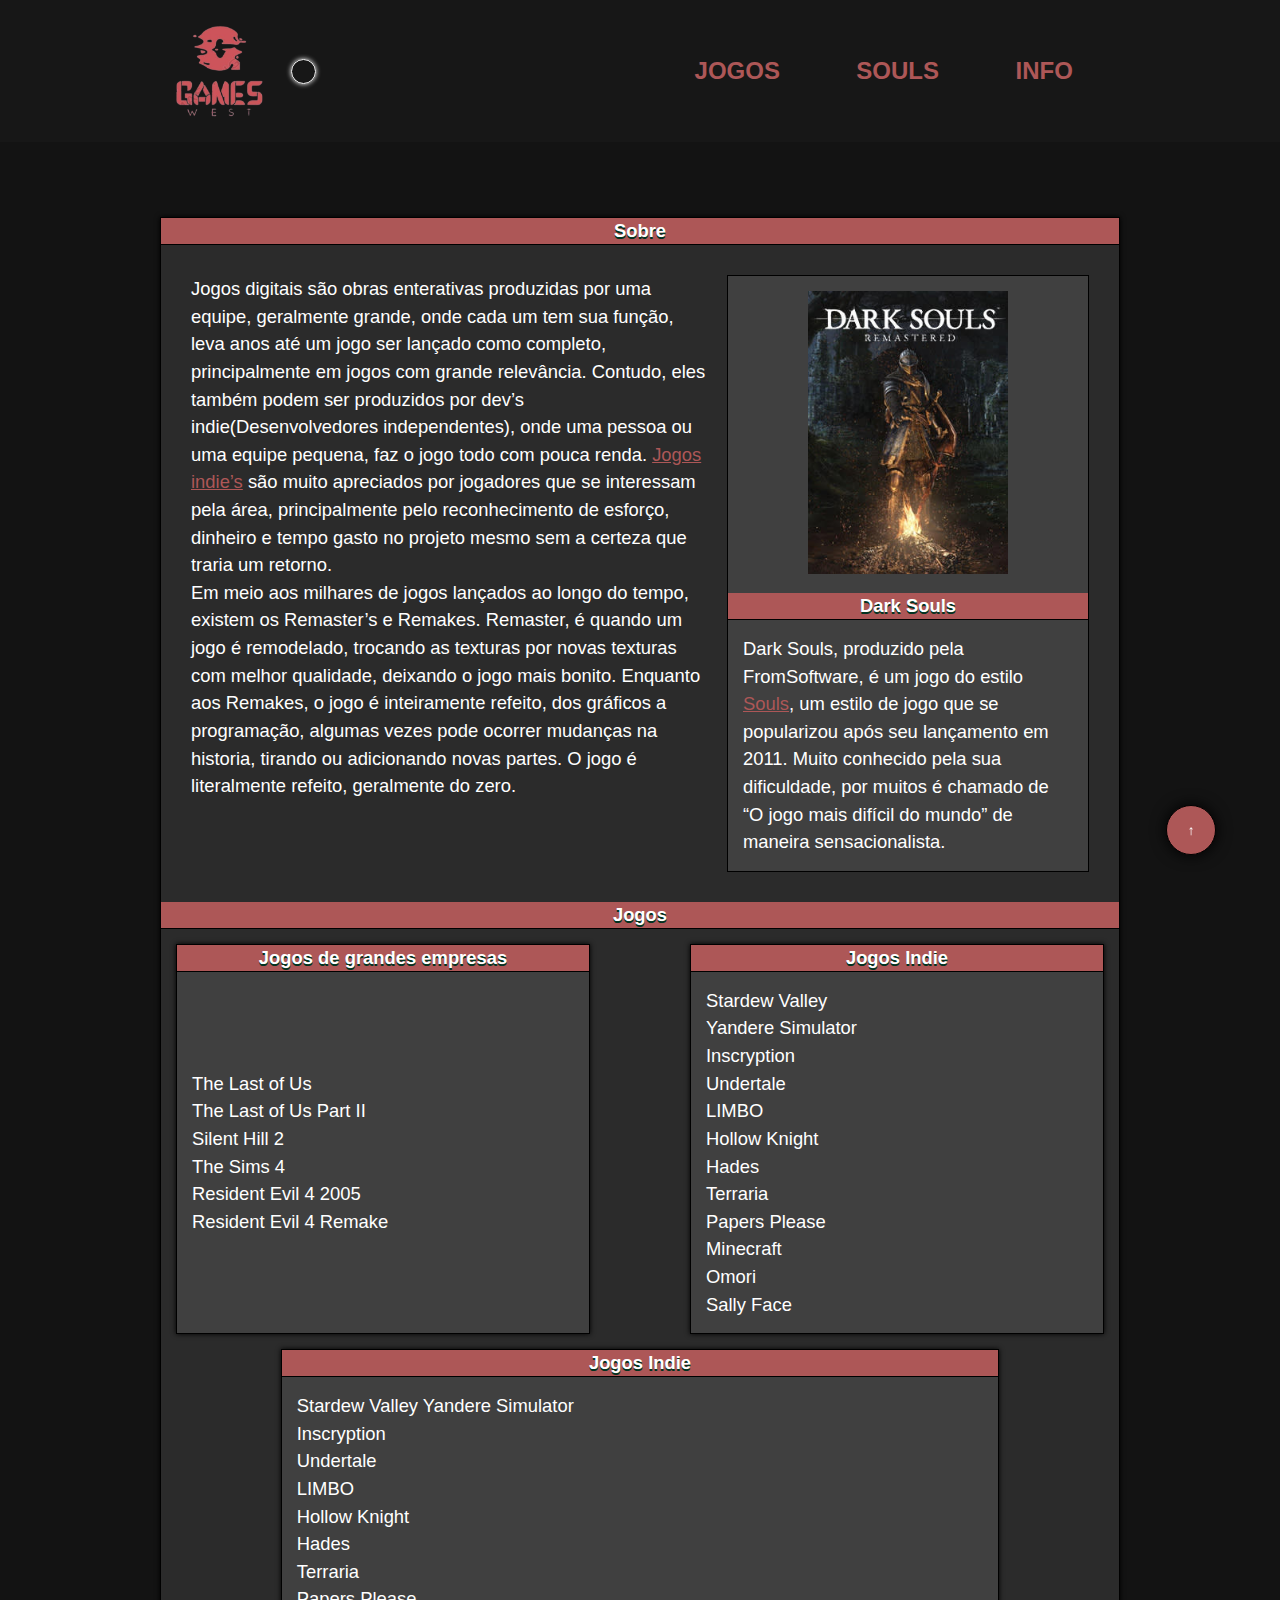
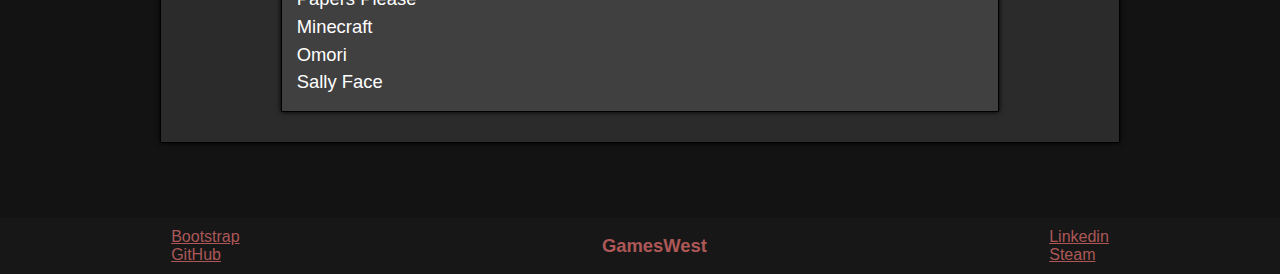
<file: ProjetoSenaiHtml/codigos/index.html>
<!DOCTYPE html>
<html lang="pt-BR">
<head>
    <meta charset="UTF-8">
    <meta name="viewport" content="
    width=devise.width, initial-scale=1.0">
    <link rel="stylesheet" href="design.css">
    <title>Games West</title>
    <link rel="shortcut icon" type="imagex/png" href="images/Logoico.ico">
</head>
<body class="fundo">
    <header id="cabecalho">
        <div class="container-logo">
            <div class="logo-imagem">
            <img src="images/Logo.png" width="100px">
            </div>
            <div class="logo-texto">
                <div class="tema" id="tema"></div>
            </div>
        </div>
        
        <div class="menu">
            <li><a href="jogos.html">Jogos</a></li>
            <li><a href="souls.html">Souls</a></li>
            <li><a href="info.html">Info</a></li>
        </div>

    </header>

    <a href="#cabecalho"><button class="btn" onblur="backToTop" id="btnTop">↑</button></a>

    <div class="kkj">
        
        <table class="fundotab"><tr><td>Sobre</td></tr></table>
        
        <div class="ladoalado">
            
            <div>
                
                <p>Jogos digitais são obras enterativas produzidas por uma equipe, geralmente grande, 
                    onde cada um tem sua função, leva anos até um jogo ser lançado como completo, 
                    principalmente em jogos com grande relevância. Contudo, eles também podem ser produzidos 
                    por dev’s indie(Desenvolvedores independentes), onde uma pessoa ou uma equipe pequena, 
                    faz o jogo todo com pouca renda. <a href="jogos.html#indie">Jogos indie’s</a> são muito apreciados por jogadores que se 
                    interessam pela área, principalmente pelo reconhecimento de esforço, dinheiro e tempo gasto 
                    no projeto mesmo sem a certeza que traria um retorno.</p>
                <p>Em meio aos milhares de jogos lançados ao longo do tempo, existem os Remaster’s e Remakes. 
                    Remaster, é quando um jogo é remodelado, trocando as texturas por novas texturas com melhor 
                    qualidade, deixando o jogo mais bonito. Enquanto aos Remakes, o jogo é inteiramente refeito, 
                    dos gráficos a programação, algumas vezes pode ocorrer mudanças na historia, tirando ou 
                    adicionando novas partes. O jogo é literalmente refeito, geralmente do zero.</p>
            
            </div>
            
            <div class="sideimg">
                
                <img class="imagem" src="images/DarkSoulsRemastered.jpg" alt="DarkSoulsRemastered" width="200px">
                
                <table class="fundotabimg"><tr><td>Dark Souls</td></tr></table>
                <p style="text-align: left; margin: 15px;">Dark Souls, produzido pela FromSoftware, é um jogo do estilo <a href="souls.html" title="Souls">Souls</a>, um estilo de jogo que se popularizou após seu lançamento em 2011. Muito conhecido pela sua dificuldade, por muitos é chamado de “O jogo mais difícil do mundo” de maneira sensacionalista.</p>
            </div>
        
        
        </div>

        <table class="fundotab"><tr><td>Jogos</td></tr></table>

        <div class="divflex">
            
            
                <div class="kkj" style="margin-top: 15px; margin-left: 15px;">

                
                    <table class="fundotab"><tr><td>Jogos de grandes empresas</td></tr></table>
                
                    <p style="margin: 15px;">
                        The Last of Us<br>
                        The Last of Us Part II<br>
                        Silent Hill 2<br>
                        The Sims 4<br>
                        Resident Evil 4 2005<br>
                        Resident Evil 4 Remake
                    </p>
                
            </div>

            <div class="espaco"></div>    

            <div class="kkj" style="margin-top: 15px; margin-right: 15px;">

                <table class="fundotab"><tr><td>Jogos Indie</td></tr></table>
                
                <p style="margin: 15px;">
                    Stardew Valley<br>
                    Yandere Simulator<br>
                    Inscryption<br>
                    Undertale<br>
                    LIMBO<br>
                    Hollow Knight<br>
                    Hades<br>
                    Terraria<br>
                    Papers Please<br>
                    Minecraft<br>
                    Omori<br>
                    Sally Face</p>
                
            </div>
        </div>

        <div class="kkj" style="margin-top: -15px;">
            <table class="fundotab"><tr><td>Jogos Indie</td></tr></table>
                
                <p style="margin: 15px;">Stardew Valley
                    Yandere Simulator<br>
                    Inscryption<br>
                    Undertale<br>
                    LIMBO<br>
                    Hollow Knight<br>
                    Hades<br>
                    Terraria<br>
                    Papers Please<br>
                    Minecraft<br>
                    Omori<br>
                    Sally Face</p>

        </div>

    </div>
    <footer>

        <div style="display: flex;flex-direction: column;">
            <a href="https://getbootstrap.com" target="_blank">Bootstrap</a>
            <a href="https://github.com/KanashiRisu"target="_blank">GitHub</a>
        </div>
        <div><p>GamesWest</p></div>
        <div style="display: flex;flex-direction: column;">
            <a href="#" target="_blank">Linkedin</a>
            <a href="https://www.google.com/url?sa=t&rct=j&q=&esrc=s&source=web&cd=&ved=2ahUKEwicnbzj4vyJAxXcr5UCHV19PSsQFnoECBoQAQ&url=https%3A%2F%2Fstore.steampowered.com%2F%3Fl%3Dportuguese&usg=AOvVaw12Sbjy_t224Df1c3RhqoL_&opi=89978449" target="_blank">Steam</a>
        </div>

    </footer>


<script src="scripts.js"></script>
</body>



</html>
</file>
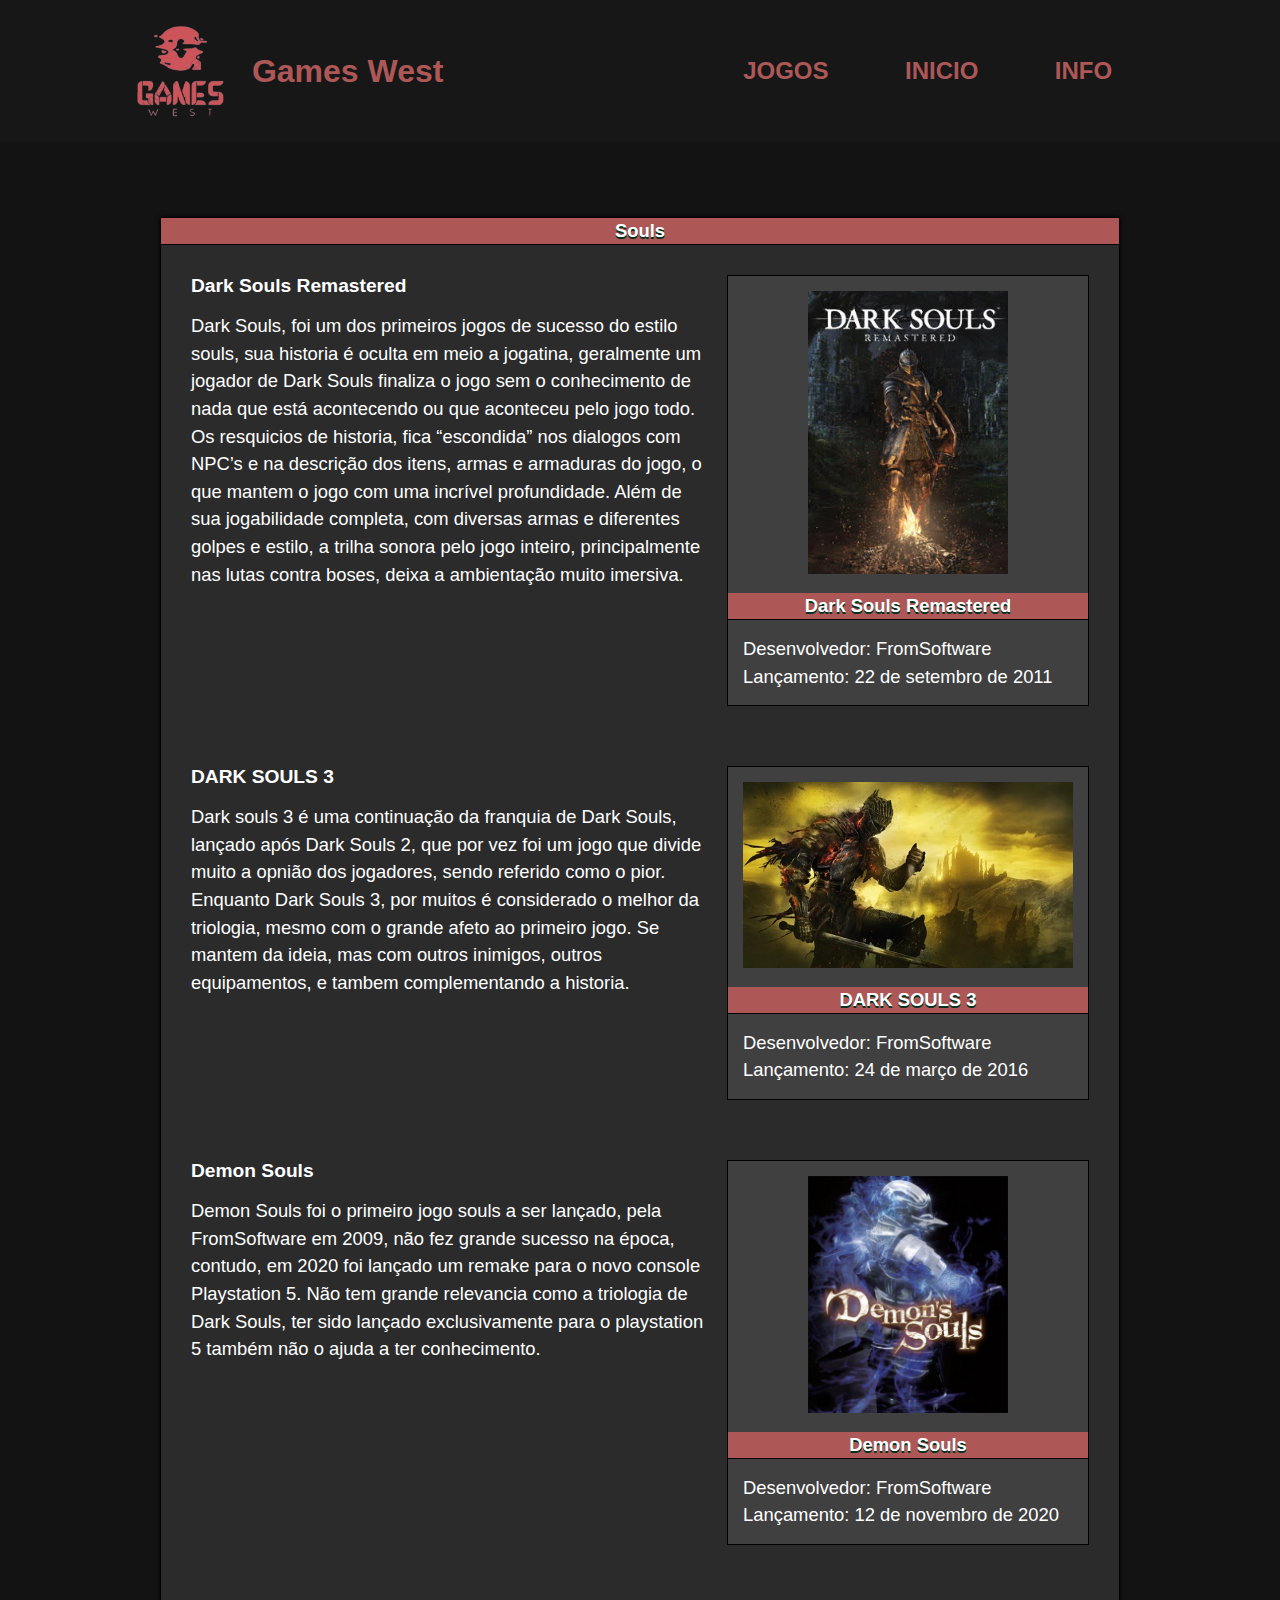
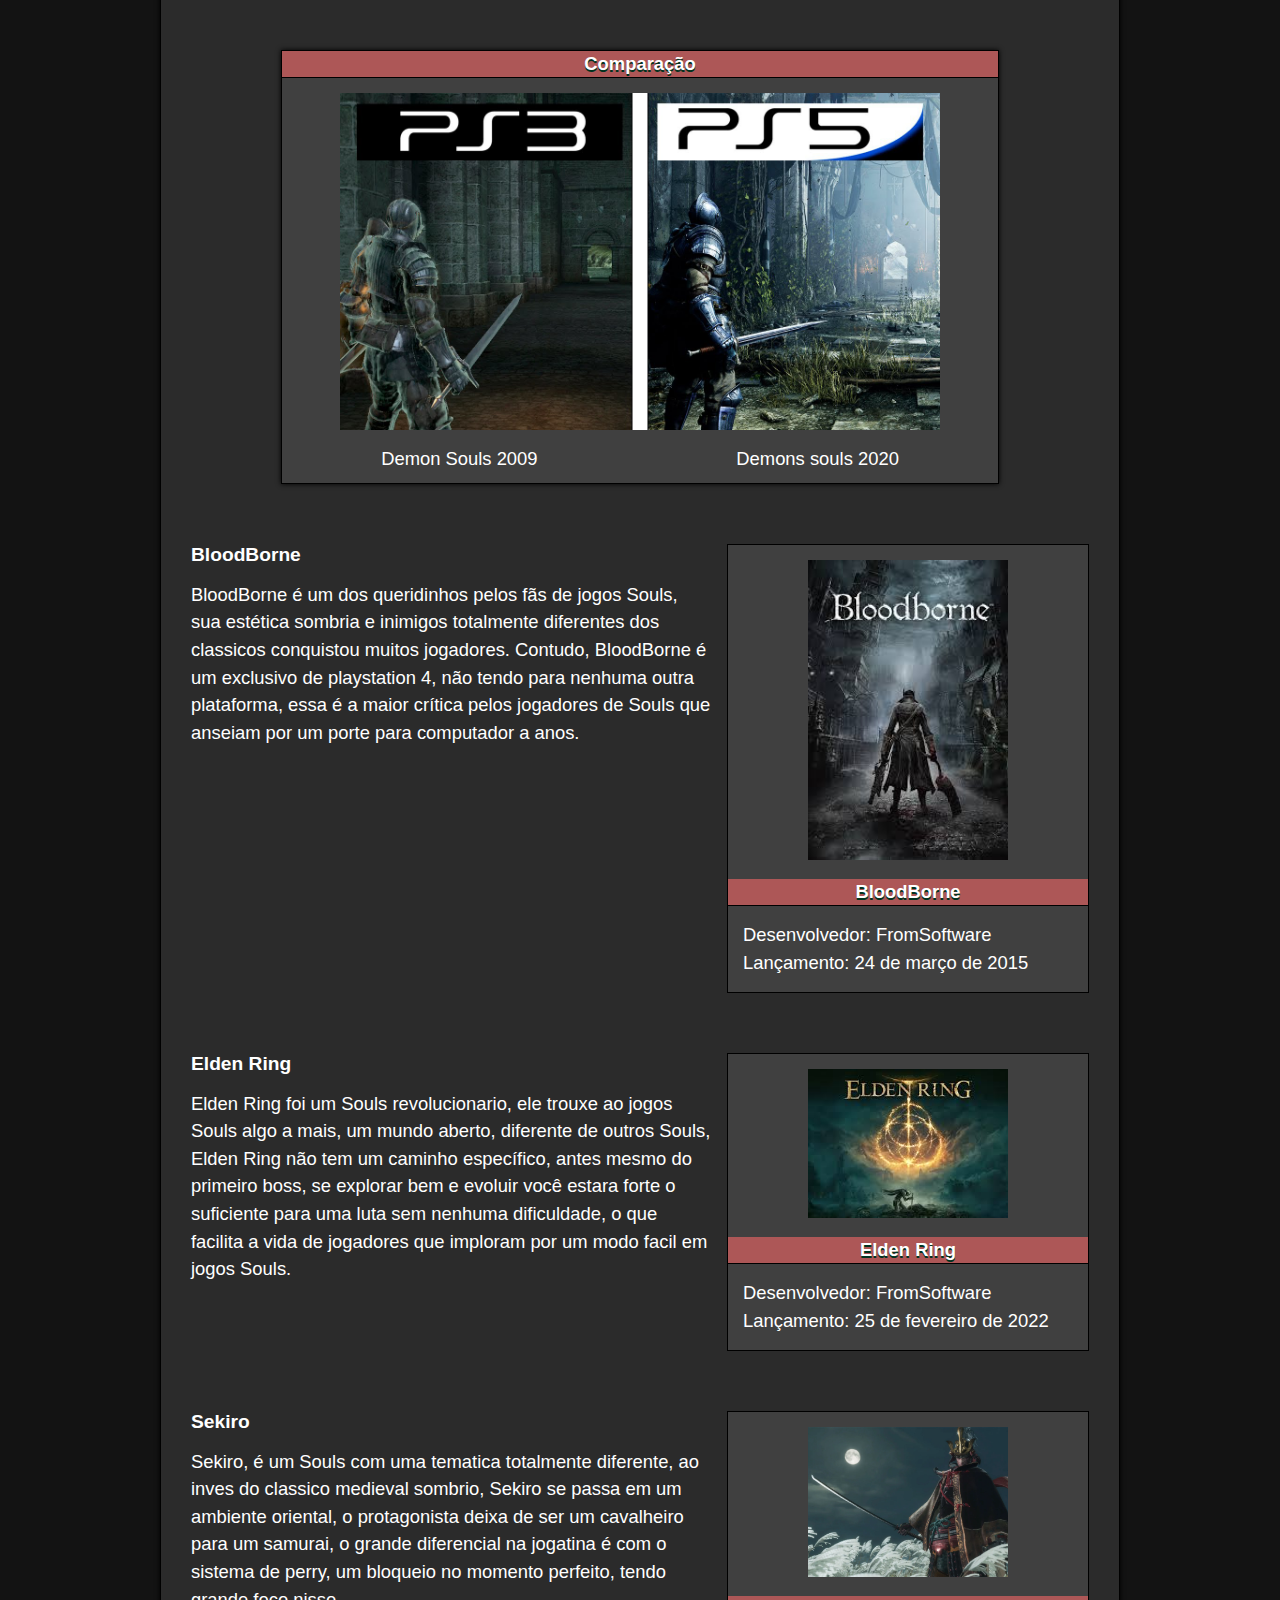
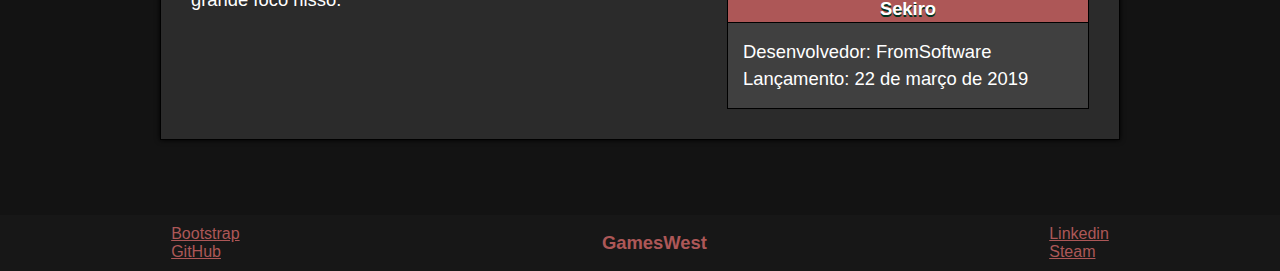
<file: ProjetoSenaiHtml/codigos/souls.html>
<!DOCTYPE html>
<html lang="pt-BR">
<head>
    <meta charset="UTF-8">
    <meta name="viewport" content="
    width=devise.width, initial-scale=1.0">
    <link rel="stylesheet" href="design.css">
    <title>Games West</title>
    <link rel="shortcut icon" type="imagex/png" href="images/Logoico.ico">
</head>
<body class="fundo">
    <header id="cabecalho">
        <div class="container-logo">
            <div class="logo-imagem">
            <img src="images/Logo.png" width="100px">
            </div>
            <div class="logo-texto">
                <h1>Games West</h1>
            </div>
        </div>
        
        <div class="menu">
            <li><a href="jogos.html">Jogos</a></li>
            <li><a href="index.html">Inicio</a></li>
            <li><a href="info.html">Info</a></li>

        </div>

    </header>

    <div class="kkj">
        
        <table class="fundotab"><tr><td>Souls</td></tr></table>
        
        <div class="ladoalado">
            
                
                <div>
                
                 <h2>Dark Souls Remastered</h2>
                
                    <p>Dark Souls, foi um dos primeiros jogos de sucesso do estilo souls, 
                    sua historia é oculta em meio a jogatina, geralmente um jogador de Dark Souls 
                    finaliza o jogo sem o conhecimento de nada que está acontecendo ou que aconteceu 
                    pelo jogo todo. Os resquicios de historia, fica “escondida” nos dialogos com NPC’s 
                    e na descrição dos itens, armas e armaduras do jogo, o que mantem o jogo com uma 
                    incrível profundidade. Além de sua jogabilidade completa, com diversas armas e 
                    diferentes golpes e estilo, a trilha sonora pelo jogo inteiro, principalmente nas 
                    lutas contra boses, deixa a ambientação muito imersiva.</p>
            
                </div>
            
                <div class="sideimg">
                
                    <img class="imagem" src="images/DarkSoulsRemastered.jpg" alt="DarkSoulsRemastered" width="200px">
                
                    <table class="fundotabimg"><tr><td><a href="https://store.steampowered.com/app/570940/DARK_SOULS_REMASTERED/" target="_blank">Dark Souls Remastered</a></td></tr></table>
                    <p style="text-align: left; margin: 15px;">Desenvolvedor: FromSoftware<br>
                    Lançamento: 22 de setembro de 2011
                    </p>

                </div>
            
        
        
        </div>

        <div class="ladoalado">

            <div>
                
                <h2>DARK SOULS 3</h2>
               
                   <p>Dark souls 3 é uma continuação da franquia de Dark Souls, 
                    lançado após Dark Souls 2, que por vez foi um jogo que divide 
                    muito a opnião dos jogadores, sendo referido como o pior. 
                    Enquanto Dark Souls 3, por muitos é considerado o melhor da 
                    triologia, mesmo com o grande afeto ao primeiro jogo. Se mantem 
                    da ideia, mas com outros inimigos, outros equipamentos, e tambem 
                    complementando a historia.</p>
           
            </div>
           
            <div class="sideimg">
               
                <img class="imagem" style="margin: 15px;" src="images/DarkSouls3.jpeg" alt="DarkSouls3" width="330px">
               
                <table class="fundotabimg"><tr><td><a href="https://store.steampowered.com/app/374320/DARK_SOULS_III/" target="_blank">DARK SOULS 3</a></td></tr></table>
                <p style="text-align: left; margin: 15px;">Desenvolvedor: FromSoftware<br>
                Lançamento: 24 de março de 2016
                </p>

            </div>

        </div>

        <div class="ladoalado">

            <div>
                
                <h2>Demon Souls</h2>
               
                   <p>Demon Souls foi o primeiro jogo souls a ser lançado, pela 
                    FromSoftware em 2009, não fez grande sucesso na época, contudo, 
                    em 2020 foi lançado um remake para o novo console Playstation 5. 
                    Não tem grande relevancia como a triologia de Dark Souls, ter sido 
                    lançado exclusivamente para o playstation 5 também não o ajuda a 
                    ter conhecimento.</p>
           
            </div>
           
            <div class="sideimg">
               
                <img class="imagem" src="images/DemonSouls.png" alt="DemonSouls" width="200px">
               
                <table class="fundotabimg"><tr><td><a href="https://www.amazon.com.br/PlayStation-3006297-Demons-Souls-5/dp/B08QTLJDD2?th=1" target="_blank">Demon Souls</a></td></tr></table>
                <p style="text-align: left; margin: 15px;">Desenvolvedor: FromSoftware<br>
                Lançamento: 12 de novembro de 2020
                </p>

            </div>

        </div>

        <div class="kkj">

            <table class="fundotabimg"><tr><td>Comparação</td></tr></table>
            <img src="images/Demon-Souls-Comparison.jpg" alt="Demon Souls 2009 e Demon Souls 2020" width="600px" style="margin: auto; margin-top: 15px; margin-bottom: 15px;">
            <div style="margin-bottom: 10px; display: flex; justify-content: space-around"><p>Demon Souls 2009</p><p>Demons souls 2020</p></div>

        </div>

        <div class="ladoalado">

            <div>
                
                <h2>BloodBorne</h2>
               
                   <p>BloodBorne é um dos queridinhos pelos fãs de jogos Souls, sua estética sombria 
                    e inimigos totalmente diferentes dos classicos conquistou muitos jogadores. Contudo, 
                    BloodBorne é um exclusivo de playstation 4, não tendo para nenhuma outra plataforma, 
                    essa é a maior crítica pelos jogadores de Souls que anseiam por um porte para 
                    computador a anos.</p>
           
            </div>
           
            <div class="sideimg">
               
                <img class="imagem" src="images/Bloodborne.png" alt="BloodBorne" width="200px">
               
                <table class="fundotabimg"><tr><td><a href="https://www.playstation.com/pt-br/games/bloodborne/" target="_blank">BloodBorne</a></td></tr></table>
                <p style="text-align: left; margin: 15px;">Desenvolvedor: FromSoftware<br>
                Lançamento: 24 de março de 2015
                </p>

            </div>

        </div>

        <div class="ladoalado">

            <div>
                
                <h2>Elden Ring</h2>
               
                   <p>Elden Ring foi um Souls revolucionario, ele trouxe ao jogos Souls algo a mais, um 
                    mundo aberto, diferente de outros Souls, Elden Ring não tem um caminho específico, 
                    antes mesmo do primeiro boss, se explorar bem e evoluir você estara forte o suficiente 
                    para uma luta sem nenhuma dificuldade, o que facilita a vida de jogadores que imploram 
                    por um modo facil em jogos Souls.</p>
           
            </div>
           
            <div class="sideimg">
               
                <img class="imagem" src="images/EldenRing.png" alt="EldenRing" width="200px">
               
                <table class="fundotabimg"><tr><td><a href="https://store.steampowered.com/app/1245620/ELDEN_RING/" target="_blank">Elden Ring</a></td></tr></table>
                <p style="text-align: left; margin: 15px;">Desenvolvedor: FromSoftware<br>
                Lançamento: 25 de fevereiro de 2022
                </p>

            </div>

        </div>

        <div class="ladoalado">

            <div>
                
                <h2>Sekiro</h2>
               
                   <p>Sekiro, é um Souls com uma tematica totalmente diferente, ao inves do classico medieval 
                    sombrio, Sekiro se passa em um ambiente oriental, o protagonista deixa de ser um cavalheiro 
                    para um samurai, o grande diferencial na jogatina é com o sistema de perry, um bloqueio no 
                    momento perfeito, tendo grande foco nisso.</p>
           
            </div>
           
            <div class="sideimg">
               
                <img class="imagem" src="images/Sekiro.png" alt="Sekiro" width="200px">
               
                <table class="fundotabimg"><tr><td><a href="https://store.steampowered.com/app/814380/Sekiro_Shadows_Die_Twice__GOTY_Edition/" target="_blank">Sekiro</a></td></tr></table>
                <p style="text-align: left; margin: 15px;">Desenvolvedor: FromSoftware<br>
                Lançamento: 22 de março de 2019
                </p>

            </div>

        </div>
        
    
    </div>
    
    <footer>

        <div style="display: flex;flex-direction: column;">
            <a href="https://getbootstrap.com" target="_blank">Bootstrap</a>
            <a href="https://github.com/KanashiRisu"target="_blank">GitHub</a>
        </div>
        <div><p>GamesWest</p></div>
        <div style="display: flex;flex-direction: column;">
            <a href="#" target="_blank">Linkedin</a>
            <a href="https://www.google.com/url?sa=t&rct=j&q=&esrc=s&source=web&cd=&ved=2ahUKEwicnbzj4vyJAxXcr5UCHV19PSsQFnoECBoQAQ&url=https%3A%2F%2Fstore.steampowered.com%2F%3Fl%3Dportuguese&usg=AOvVaw12Sbjy_t224Df1c3RhqoL_&opi=89978449" target="_blank">Steam</a>
        </div>

    </footer>

</body>
</file>
<file: ProjetoSenaiHtml/codigos/design.css>
*{
    padding: 0;
    margin: 0;
    box-sizing: border-box;
    font-family:sans-serif;
    
}

header{
    Width: 100%;
    background-color: #171717;
    display: flex;
    justify-content: space-around;
    align-items: center;
    padding: 10px 0;
    transition: .2s;
}


.container-logo{
    display: flex;
    align-items: center;
}

.logo-texto{
    margin-left: 20px;
    color:#AD5757;
}



.menu li{
    display: inline-block;
    margin: 0 10px;
}
.menu li a{
    font-size: 24px;
    text-decoration: none;
    color: #AD5757;
    text-transform: uppercase;
    padding: 15px 25px;
    font-weight: bold;
    border: 1px solid #ffffff00;
    transition: 0.25s;
}

@keyframes anim {
    0%  {box-shadow:0 0 5px rgba(255, 255, 255, 0.2);}
    25% {box-shadow:0 0 10px rgb(255, 0, 0);}
    50% {box-shadow:0 0 10px rgb(0, 255, 0);}
    75% {box-shadow:0 0 10px rgb(0, 0, 255);}
    100%{box-shadow:0 0 5px rgba(255, 255, 255, 0.2);}
}

.menu li a:hover{
    background-color: rgba(100,100,100, 0.2);
    border: 1px solid #ffffff;
    animation-name: anim;
    animation-duration: .75s;
    animation-iteration-count: infinite;
}


.fundotab{
    background-color: rgba(173, 87, 87, 1.0);
   
    max-height: 0px;
    align-items: center;
    vertical-align: center;
    color: white;
    text-shadow: 0px 2px #00321f;
    font-weight:bold;
    border-bottom: 1px solid #000000;
   
    
}

.kkj{
    background-color: rgba(255, 255, 255, 0.10);
    Width: 75%;
    
    
    margin: auto;
    margin-top: 75px;
    margin-bottom: 30px;
    display:grid;
    border: 1px solid #000000;
    box-shadow: 0 0 5px #000000;
}

.fundotd{
    background-color: rgba(217, 217, 217, 0.60);
    color: #ffffff;
    
}


td{
   
    
    font-weight: bold;
    text-align:center;
    unicode-bidi: isolate;
    font-size: 115%;
}

p{
    color: white;
    line-height: 1.5;
    font-size: 115%;
}

.ladoalado{
    display: flex;
    padding: 15px;
    margin: 15px
}

.sideimg{
    background-color: rgba(255, 255, 255, 0.10);
    border: 1px solid #000000;
    
    margin-left: 15px;
    text-align: center;
    

}

.fundotabimg{
    background-color: rgba(173, 87, 87, 1.0);
    Width: 100%;
    
    align-items: center;
    justify-content:center;
    vertical-align: center;
    color: white;
    text-shadow: 0px 2px #00321f;
    font-weight:bold;
    border-bottom: 1px solid #000000;
    
}

.imagem{
    margin: 15px;
    margin-left: 80px;
    margin-right: 80px;
    
}

.divflex{
    display: flex;
    
}

.espaco{
    margin: 50px;
}

a{
    
    color:rgba(173, 87, 87, 1.0);
}

a:hover{
    color: rgb(127, 35, 198);
}

h2{
    color: rgb(255, 255, 255);
    margin-bottom: 15px;
    font-size: 120%;
}

.omori{
    background-image: url(https://pa1.aminoapps.com/6420/ebd2990be8983757edac896d44cae15bfe23fc7c_00.gif);
    background-position: center;
    background-repeat: no-repeat;
    background-size: cover;
    min-height: 100px;
    min-width: 100px;
    border-radius: 350px;
}

table tr td a{
    text-decoration: none;
    color: rgb(255, 255, 255);
    transition: .2s;
}

table tr td a:hover{
    text-decoration: none;
    color: rgb(255, 255, 255);
    color: rgb(199, 193, 204);
}

.tema{
    width: 25px;
    height: 25px;
    border: 1px solid #ffff;
    box-shadow: 0 0 5px #ffffff;
    border-radius: 50%;
    transition: .2s;
    cursor: pointer;
}
.tema:hover{
    width: 25px;
    height: 25px;
    border: 1px solid #ffff;
    box-shadow: 0 0 10px #ffffff;
    border-radius: 50%;
    background-color: #ffffff;
    transform: scale(1.1);
}

.tema.light{
    width: 25px;
    height: 25px;
    border: 1px solid #ffffff;
    box-shadow: 0 0 5px #ffffff;
    border-radius: 50%;
    transition: .2s;
    cursor: pointer;
}
.tema.light:hover{
    width: 25px;
    height: 25px;
    border: 1px solid #ffffff;
    box-shadow: 0 0 10px #ffffff;
    border-radius: 50%;
    background-color: #000000;
}

body{
    background-color: rgb(19, 19, 19);
    transition: .2s;
}

body.light{
    background-color: rgb(255, 255, 255);
}

body.light p{
    color: rgb(255, 255, 255);
    line-height: 1.5;
    font-size: 115%;
}

body.light .kkj{
    background-color: rgba(23, 23, 23, 0.9);
    Width: 75%;
    
    
    margin: auto;
    margin-top: 75px;
    margin-bottom: 30px;
    display:grid;
    border: 1px solid #000000;
    box-shadow: 0 0 5px #000000;
}

body.light .sideimg{
    background-color: rgba(23, 23, 23, 0.9);
    border: 1px solid #000000;
    
    margin-left: 15px;
    text-align: center;
}

body.light header{
    Width: 100%;
    background-color: #171717;
    display: flex;
    justify-content: space-around;
    align-items: center;
    padding: 10px 0;
  
}

.btn{
    width: 50px;
    height: 50px;
    max-width: 50px;
    max-height: 50px;
    border-radius: 50%;
    position: fixed;
    bottom: 5%;
    right: 5%  ;
    z-index: 1;
    background-color:rgba(173, 87, 87, 1.0);
    border: 1px solid #000000;
    box-shadow: 0 0 15px #000000;
    cursor: pointer;
    color: #ffff;
    transition: .1s;
}

.btn:hover{
    transform: scale(1.1);
    background-color:rgb(148, 75, 75);

}
footer{
    Width: 100%;
    background-color: #171717;
    display: flex;
    justify-content: space-around;
    align-items: center;
    padding: 10px 0;
    transition: .2s;
    margin-top: 75px;
    bottom: 0px;
}

footer div p{
    margin-left: 20px;
    color:#AD5757;
    font-weight: bold;
}
</file>
